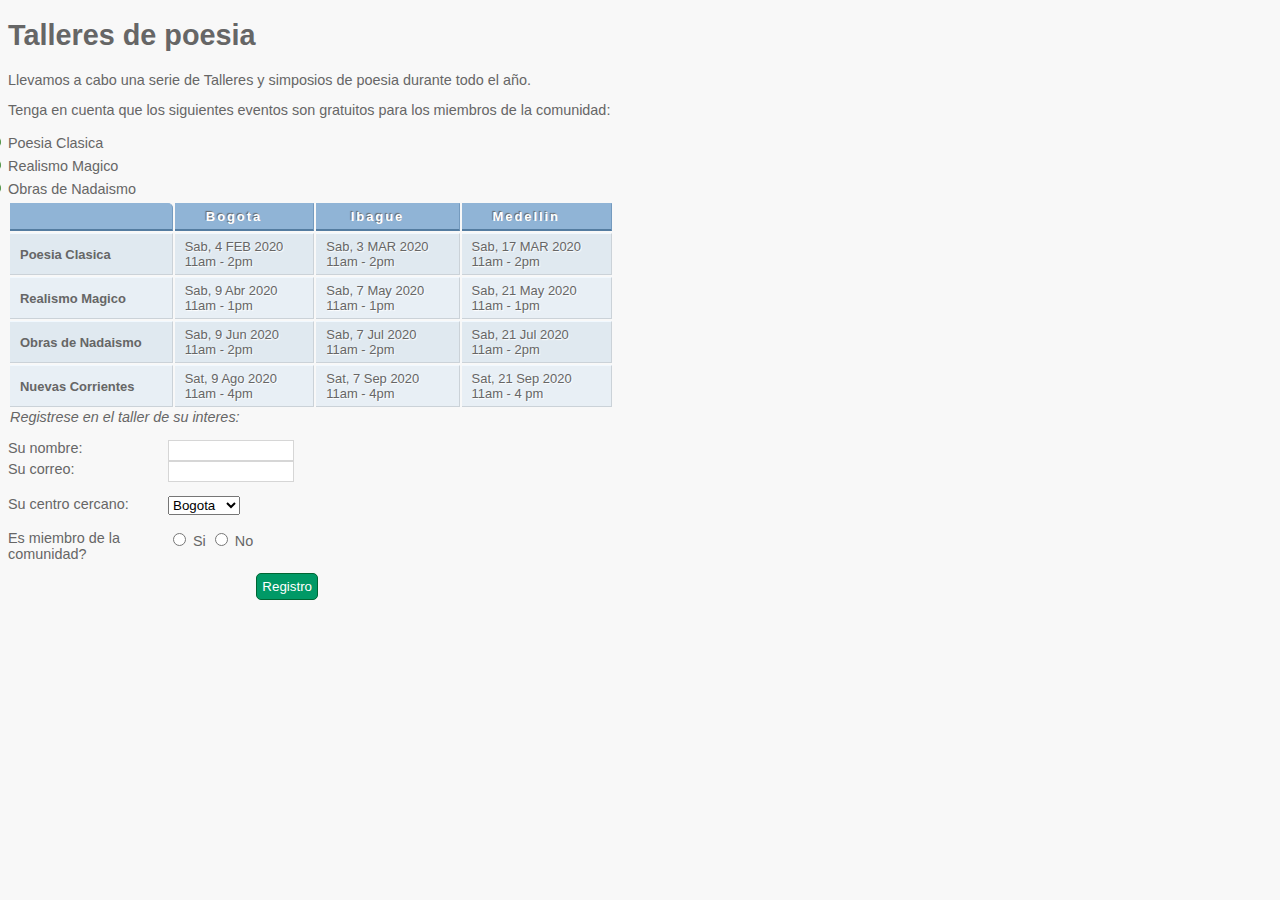
<file: activ_1.html>
<!DOCTYPE html>
<html>
    <head>
        <title>Actividad 01</title>
        <link rel="stylesheet" href="./css/style01.css" />
        </head>
         <body>
            <h1>Talleres de poesia</h1>
            <p>Llevamos a cabo una serie de Talleres y simposios de poesia durante todo el año.</p>
            <p>Tenga en cuenta que los siguientes eventos son gratuitos para los miembros de la comunidad:</p>
            <u1>
                <li>Poesia Clasica</li>
                <li>Realismo Magico</li>
                <li>Obras de Nadaismo</li>
            </u1>
            <table>
              <tr class="head">
              <th></th>
              <th>Bogota</th>
              <th>Ibague</th>
              <th>Medellin</th>
            </th>
            <tr>
                <th>Poesia Clasica</th>
              <td>Sab, 4 FEB 2020<br />11am - 2pm</td>
              <td>Sab, 3 MAR 2020<br />11am - 2pm</td>
              <td>Sab, 17 MAR 2020<br />11am - 2pm</td>
             </tr>

            <tr class="even">
                 <th>Realismo Magico</th>
                 <td>Sab, 9 Abr 2020</th><br />11am - 1pm</td>
                 <td>Sab, 7 May 2020</th><br />11am - 1pm</td>
                 <td>Sab, 21 May 2020</th><br />11am - 1pm</td>
              </tr>

              <tr>
                <th>Obras de Nadaismo</th>
                <td>Sab, 9 Jun 2020</th><br />11am - 2pm</td>
                <td>Sab, 7 Jul 2020</th><br />11am - 2pm</td>
                <td>Sab, 21 Jul 2020</th><br />11am - 2pm</td>
                </tr>

                <tr class="even">
                <th>Nuevas Corrientes</th>
                <td>Sat, 9 Ago 2020</th><br />11am - 4pm</td>
                <td>Sat, 7 Sep 2020</th><br />11am - 4pm</td>
                <td>Sat, 21 Sep 2020</th><br />11am - 4    pm</td>
            </tr>

              </table>
              <form action="actividad_02-html" method="get">
                <filedset>
                   <legend>Registrese en el taller de su interes:</legend>
                   <p><label class="title" for="name">Su nombre:</label>
                   <input type="text" name="name" id="name"><br />
                   <label class="title" for="email">Su correo:</label>
                   <input type="text" name="email" id="email"></p>
                <p><label for="location" class="title">Su centro cercano:</label>
                    <select name="location" id="location">
                      <option value="bo">Bogota</option>
                      <option value="ib">Ibague</option>
                      <option value="me">Medellin</option>

                    </select></p>
                   <span class="title">Es miembro de la comunidad?</span>
                   <label><input type="radio" name="member" value="si" /> Si</label>
                   <label><input type="radio" name="member" value="no" /> No</label></p>
                <filedset>
            <div class="submit"><input type="submit" value="Registro" /></div>
            </form>
    </body>
</html>
</file>
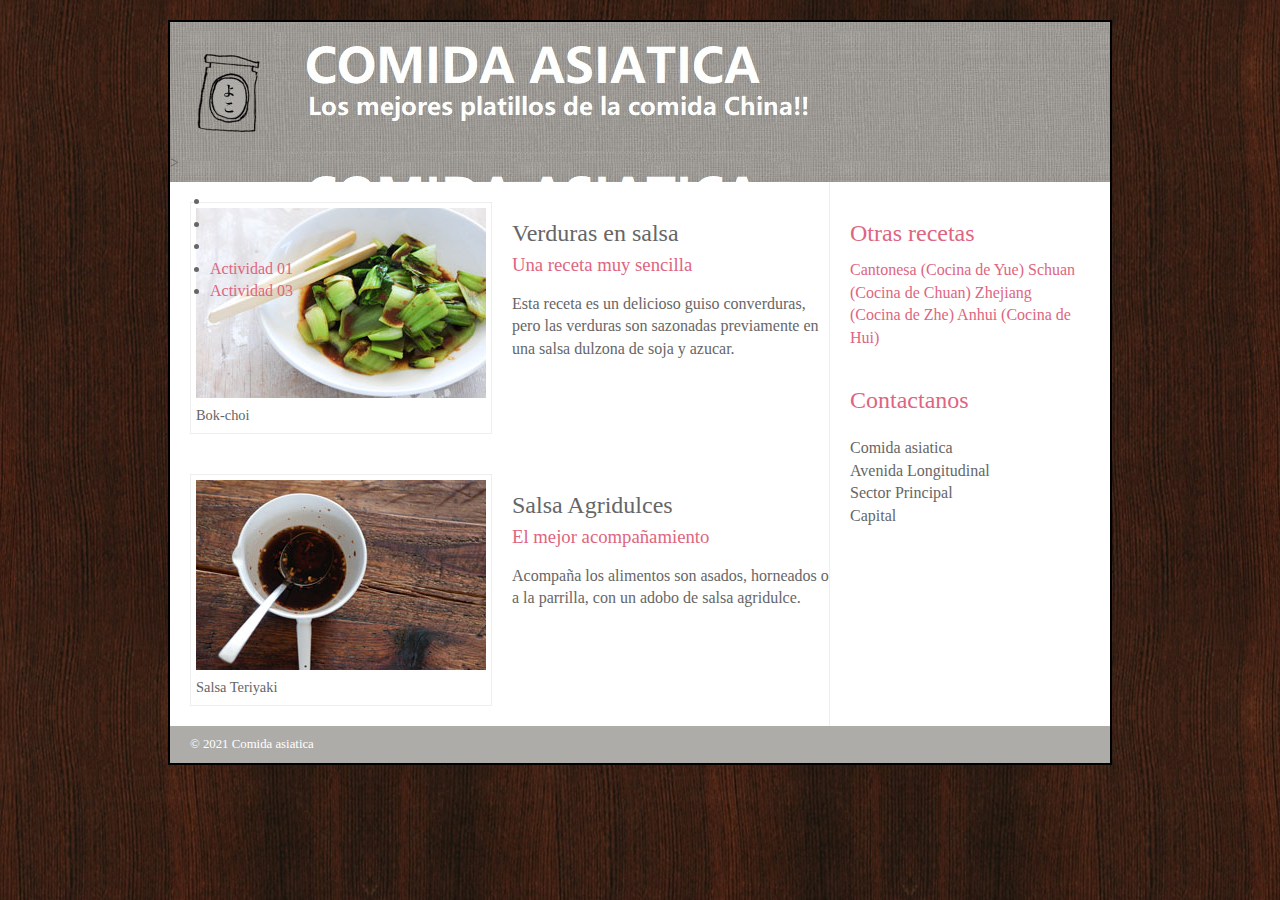
<file: activ_2.html>
<!DOCTYPE html>
<html>
    <head>
        <title>Actividad 02</title>
<link rel="stylesheet" href="./css/style02.css">
    </head>
    <body>
      <div class="wrapper">
          <header>
              <h1>Yoko' Kitchen</h1>>
              <nat>
               <ul>
                   <li><a href="" class="current"></a></li>
                   <li><a href="" eventos></a></li>
                   <li><a href="" reservas></a></li>
                   <li><a href="activ_1.html" >Actividad 01</a></li>
                   <li><a href="activ_3.html" >Actividad 03</a></li>
                   </ul>
              </nat>
          </header>
          <section class="courses">
              <article>
                  <figure>
                      <img src="./images/bok-choi.jpg" alt="Bok-choi" />
                      <figcaption>Bok-choi</figcaption>
                  </figure>
                  <hgroup>
                      <h2>Verduras en salsa</h2>
                      <h3>Una receta muy sencilla</h3>
                   </hgroup>
                   <p>Esta receta es un delicioso guiso converduras, pero las
                       verduras son sazonadas previamente en una salsa dulzona de soja y azucar.
                   </p>
              </article>
              <article>
                  <figure>
                     <img src="./images/teriyaki.jpg" alt="Teriyaki sauce" />
                     <figcaption>Salsa Teriyaki</figcaption>
                  </figure>
                  <hgroup>
                      <h2>Salsa Agridulces</h2>
                      <h3>El mejor acompañamiento</h3>
                  </hgroup>
                  <p>Acompaña los alimentos son asados, horneados o a la parrilla,
                      con un adobo de salsa agridulce.</p>
              </article>
          </section>
          <aside>
              <section class="popular-recipes">
                  <h2>Otras recetas</h2>
                  <a href="">Cantonesa (Cocina de Yue)</a>
                  <a href="">Schuan (Cocina de Chuan)</a>
                  <a href="">Zhejiang (Cocina de Zhe)</a>
                  <a href="">Anhui (Cocina de Hui)</a>
              </section>
              <section class="contact-details">
                  <h2>Contactanos</h2>
                  <p>Comida asiatica<br />
                     Avenida Longitudinal<br />
                     Sector Principal<br />
                     Capital</p>
              </section>
            </aside>
            <footer>
                &copy; 2021 Comida asiatica
            </footer>
        </div>
    </body>
</html>
</file>
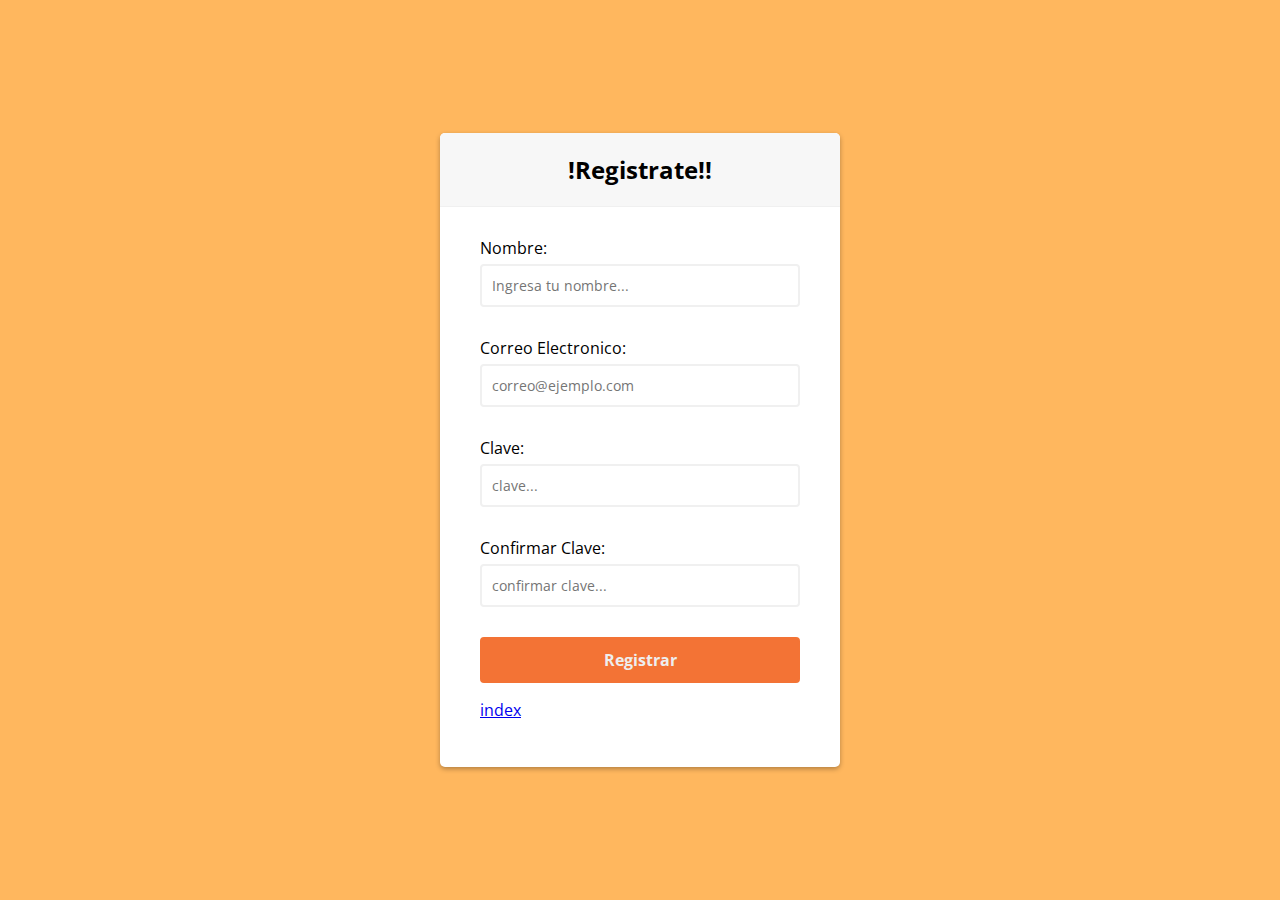
<file: activ_3.html>
<!DOCTYPE html>
<html>
    <head>
    <link
    rel="stylesheet"
    href="https://cdnjs.cloudflare.com/ajax/libs/font-awesome/4.7.0/css/font-awesome.min.css"
    />
    <link rel="stylesheet" href=".\css\style03.css" />
    <title>Actividad 03</title>
    <meta charset="UTF-8" />
    </head>
    <body>
        <div class="container">
            <div class="header">
                <h2>!Registrate!!</h2>
            </div>
            <form class="form" id="form">
                <div class="form_control">
                    <label>Nombre:</label>
                    <input
                      type="text"
                      placeholder="Ingresa tu nombre..."
                      id="nombre"
                    />
                    <i class="fa fa-check-circle"></i>
                    <i class="fa fa-exclamation-circle"></i>
                    <small>Error message</small>
                </div>
                <div class="form_control">
                    <label>Correo Electronico:</label>
                    <input type="email" placeholder="correo@ejemplo.com" id="correo" />
                    <i class="fa fa-check-circle"></i>
                    <i class="fa fa-exclamation-circle"></i>
                    <small>Error message</small>
                </div>
                <div class="form_control">
                    <label>Clave:</label>
                    <input type="password" placeholder="clave..." id="clave" />
                    <i class="fa fa-check-circle"></i>
                    <i class="fa fa-exclamation-circle"></i>
                    <small>Error message</small>
                </div>
                <div class="form_control">
                    <label>Confirmar Clave:</label>
                    <input
                    type="password"
                    placeholder="confirmar clave..."
                    id="confirmarClave"
                    />
                    <i class="fa fa-check-circle"></i>
                    <i class="fa fa-exclamation-circle"></i>
                    <small>Error message</small>
                </div>
                <button>Registrar</button>
                <p><a href="../index.html" target="_blank">index</a></p>
            </form>
        </div>
        <script src="./js/script.js"></script>
    </body>
</html>
</file>
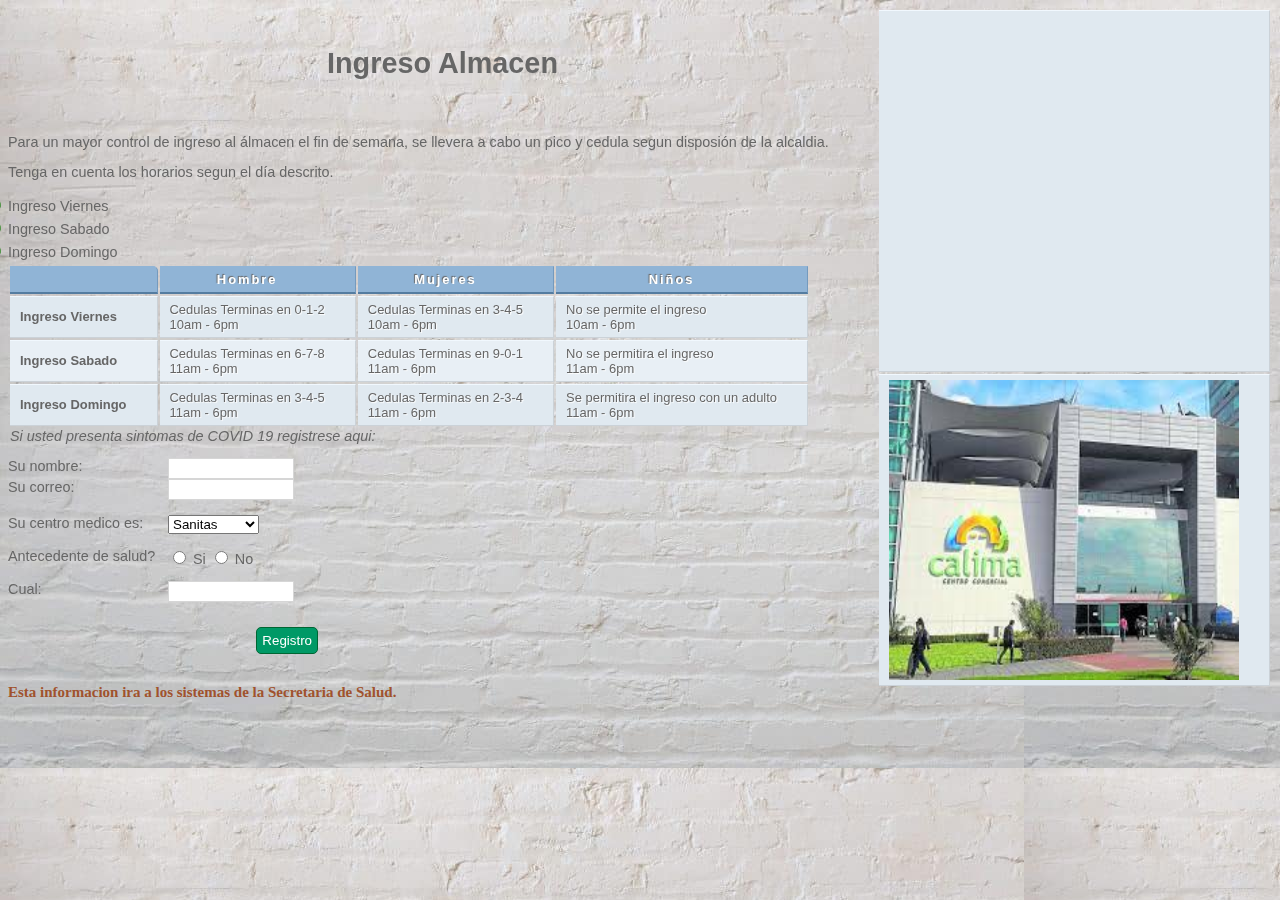
<file: Propio_1.html>
<!DOCTYPE html>
<html>
    <head>
        <title>Personalizado 1</title>
        <link rel="stylesheet" href="./css/style001.css" />
    </head>
         <body>
          <div id="uno">
            <table id="tabla">
              <tr>
                <td>
                  <iframe src="https://www.google.com/maps/embed?pb=!1m18!1m12!1m3!1d15907.448700779054!2d-74.09509633277379!3d4.618666096644778!2m3!1f0!2f0!3f0!3m2!1i1024!2i768!4f13.1!3m3!1m2!1s0x8e3f997aef41fa05%3A0xc30a0c9aa47dc931!2sMallplaza%20NQS!5e0!3m2!1ses-419!2sco!4v1618181321799!5m2!1ses-419!2sco" style="border:0;" allowfullscreen="" loading="lazy"></iframe>

                </td>
              </tr>

              <tr>
                <td>
                  <img src="./images/centro_comercial.jpeg" title="Imagen de centro comercial">
                </td>
              </tr>

          </table>
        </div>
           <div class="center">
            <h1>Ingreso Almacen</h1>
           </div>
            <p>Para un mayor control de ingreso al álmacen el fin de semana, se llevera a cabo un pico y cedula segun disposión de la alcaldia.</p>
            <p>Tenga en cuenta los horarios segun el día descrito.</p>
            <u1>
                <li>Ingreso Viernes</li>
                <li>Ingreso Sabado</li>
                <li>Ingreso Domingo</li>
            </u1>
            <table>
              <tr class="head">
              <th></th>
              <th>Hombre</th>
              <th>Mujeres</th>
              <th>Niños</th>
            </th>
            <tr>
                <th>Ingreso Viernes</th>
              <td>Cedulas Terminas en 0-1-2<br />10am - 6pm</td>
              <td>Cedulas Terminas en 3-4-5<br />10am - 6pm</td>
              <td>No se permite el ingreso<br />10am - 6pm</td>
             </tr>

            <tr class="even">
                 <th>Ingreso Sabado</th>
                 <td>Cedulas Terminas en 6-7-8</th><br />11am - 6pm</td>
                 <td>Cedulas Terminas en 9-0-1</th><br />11am - 6pm</td>
                 <td>No se permitira el ingreso</th><br />11am - 6pm</td>
              </tr>

              <tr>
                <th>Ingreso Domingo</th>
                <td>Cedulas Terminas en 3-4-5</th><br />11am - 6pm</td>
                <td>Cedulas Terminas en 2-3-4</th><br />11am - 6pm</td>
                <td>Se permitira el ingreso con un adulto</th><br />11am - 6pm</td>
                </tr>

            </tr>
              </table>
              <form action="" method="get">
                <filedset>
                   <legend>Si usted presenta sintomas de COVID 19 registrese aqui:</legend>
                   <p><label class="title" for="name">Su nombre:</label>
                   <input type="text" name="name" id="name"><br />
                   <label class="title" for="email">Su correo:</label>
                   <input type="text" name="email" id="email"></p>
                <p><label for="location" class="title">Su centro medico es:</label>
                    <select name="location" id="location">
                      <option value="sa">Sanitas</option>
                      <option value="nue">Nueva EPS</option>
                      <option value="sal">Salud Total</option>
                      <option value="com">Compensar</option>
                      <option value="fa">Famisanar</option>

            </form>
                    </select></p>
                   <span class="title">Antecedente de salud?</span>
                   <label><input type="radio" name="member" value="si" /> Si</label>
                   <label><input type="radio" name="member" value="no" /> No</label></p>
                   <p><label class="title" for="cu">Cual:</label>
                    <input type="text" name="cu" id="cu"><br />
                <filedset>
            <div class="submit"><input type="submit" value="Registro" /></div><br />
            </form>
          <p><h1 class="uno">Esta informacion ira a los sistemas de la Secretaria de Salud.</h1></p>
    </body>
</html>
</file>
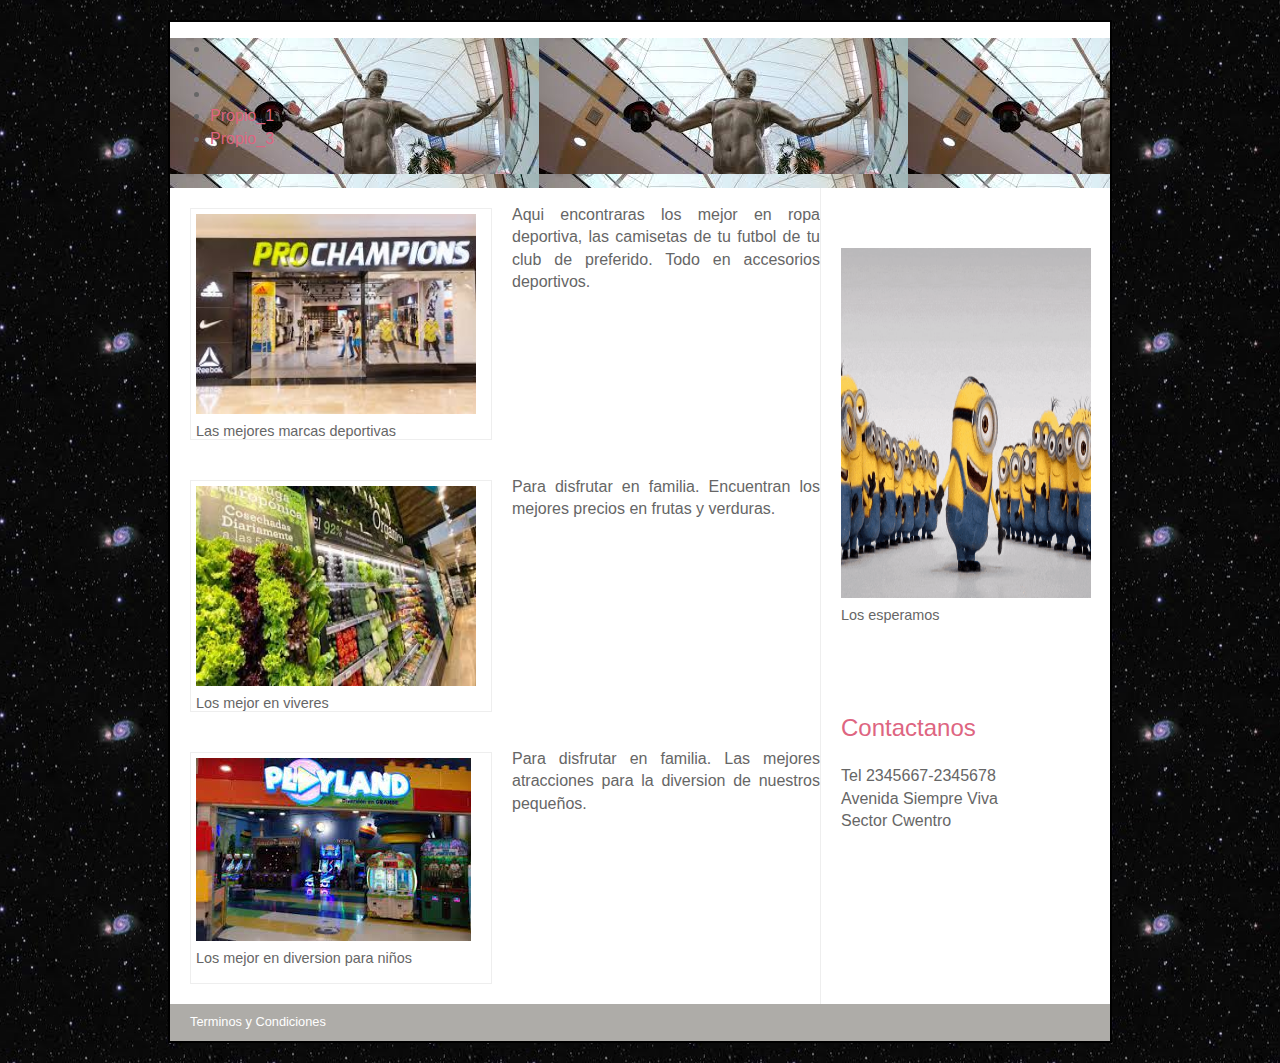
<file: Propio_2.html>
<!DOCTYPE html>
<html>
    <head>
        <title>Personalizado 2</title>
<link rel="stylesheet" href="./css/style002.css">
    </head>
    <body>
      <div class="wrapper">
          <header>
              <nat>
               <ul>
                   <li><a href="" class="current"></a></li>
                   <li><a href="" eventos></a></li>
                   <li><a href="" reservas></a></li>
                   <li><a href="Propio_1.html" >Propio_1</a></li>
                   <li><a href="Propio_3.html" >Propio_3</a></li>
                   </ul>
              </nat>
          </header>
          <section class="courses">
              <article>
                  <figure>
                    <img src="./images/alamacen_de.jpeg" width="280" height="200"  alt="deporte" />
                      <figcaption>Las mejores marcas deportivas</figcaption>
                  </figure>
                   <p>Aqui encontraras los mejor en ropa deportiva, las camisetas de tu futbol de tu club de preferido. Todo en accesorios deportivos.
                   </p>
              </article>

              <article>
                  <figure>
                     <img src="./images/carulla.jpeg" width="280" height="200" alt="alamcen de cadena" />
                     <figcaption>Los mejor en viveres</figcaption>
                  </figure>
                  <p>Para disfrutar en familia.
                    Encuentran los mejores precios en frutas
                        y verduras.</p>
              </article>

              <article>
                <figure>
                   <img src="./images/play.jpeg" alt="juegos" />
                   <figcaption>Los mejor en diversion para niños</figcaption>
                </figure>
                <p>Para disfrutar en familia.
                Las mejores atracciones para la diversion de nuestros
                pequeños.
                </p>
            </article>
          </section>
          <aside>
              <section class="contact-details">
                <img src="./images/Mini.gif" width="250" height="350" alt="minions" />
                <figcaption>Los esperamos</figcaption>
                  <h2>Contactanos</h2>
                  <p>Tel 2345667-2345678<br />
                     Avenida Siempre Viva<br />
                     Sector Cwentro<br />
              </section>
            </aside>
            <footer>
             Terminos y Condiciones
            </footer>
        </div>
    </body>
</html>
</file>
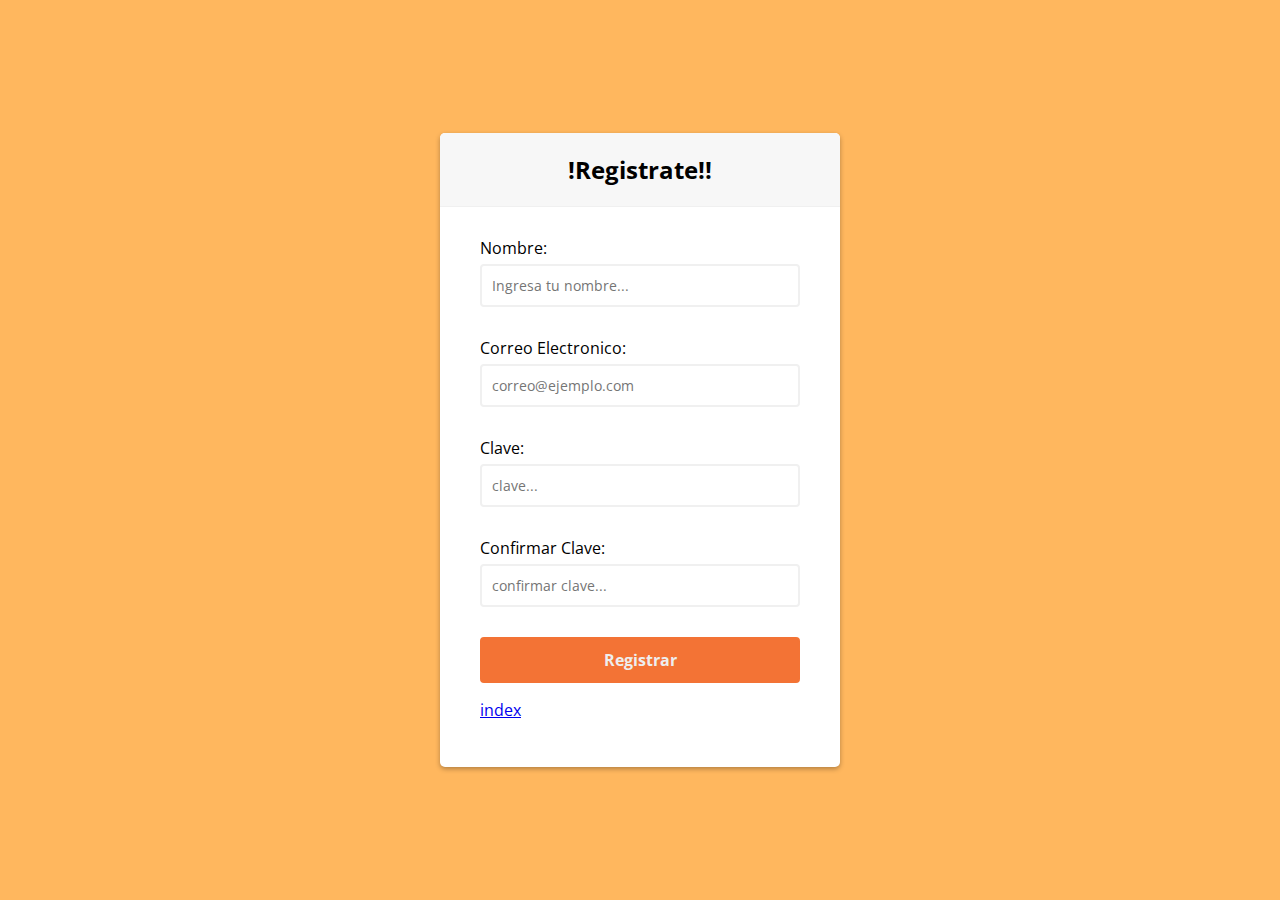
<file: Propio_3.html>
<!DOCTYPE html>
<html>
    <head>
    <link
    rel="stylesheet"
    href="https://cdnjs.cloudflare.com/ajax/libs/font-awesome/4.7.0/css/font-awesome.min.css"
    />
    <link rel="stylesheet" href=".\css\style03.css" />
    <title>Actividad 03</title>
    <meta charset="UTF-8" />
    </head>
    <body>
        <div class="container">
            <div class="header">
                <h2>!Registrate!!</h2>
            </div>
            <form class="form" id="form">
                <div class="form_control">
                    <label>Nombre:</label>
                    <input
                      type="text"
                      placeholder="Ingresa tu nombre..."
                      id="nombre"
                    />
                    <i class="fa fa-check-circle"></i>
                    <i class="fa fa-exclamation-circle"></i>
                    <small>Error message</small>
                </div>
                <div class="form_control">
                    <label>Correo Electronico:</label>
                    <input type="email" placeholder="correo@ejemplo.com" id="correo" />
                    <i class="fa fa-check-circle"></i>
                    <i class="fa fa-exclamation-circle"></i>
                    <small>Error message</small>
                </div>
                <div class="form_control">
                    <label>Clave:</label>
                    <input type="password" placeholder="clave..." id="clave" />
                    <i class="fa fa-check-circle"></i>
                    <i class="fa fa-exclamation-circle"></i>
                    <small>Error message</small>
                </div>
                <div class="form_control">
                    <label>Confirmar Clave:</label>
                    <input
                    type="password"
                    placeholder="confirmar clave..."
                    id="confirmarClave"
                    />
                    <i class="fa fa-check-circle"></i>
                    <i class="fa fa-exclamation-circle"></i>
                    <small>Error message</small>
                </div>
                <button>Registrar</button>
                <p><a href="../index.html" target="_blank">index</a></p>
            </form>
        </div>
        <script src="./js/script.js"></script>
    </body>
</html>
</file>
<file: css/style01.css>
body {
  font-family: Verdana, sans-serif;
  font-size: 90%;
  color: #666;
  background-color: #f8f8f8;
}
li {
  list-style-image: url('../images/icon-plus.png');
  line-height: 1.6em;
}
table {
  border-spacing: Opx;
}
th,
td {
  padding: 5px 30px 5px 10px;
  border-spacing: Opx;
  font-size: 90%;
  margin: 0px;
}

th,
td {
  text-align: left;
  background-color: #e0e9f0;
  border-top: 1px solid #f1f8fe;
  border-bottom: 1px solid #cbd2d8;
  border-right: 1px solid #cbd2d8;
}

tr.head th {
  color: #fff;
  background-color: #90b4d6;
  border-bottom: 2px solid #547ca0;
  border-right: 1px solid #749abe;
  border-top: 1px solid #90b4d6;
  text-align: center;
  text-shadow: -1px -1px 1px #666666;
  letter-spacing: 0.15em;
}
td {
  text-shadow: 1px 1px 1px #ffffff;
}
tr.even td,
tr.even th {
  background-color: #e8eff5;
}
tr.head th:first-child {
  -webkit-border-top-right-radius: 5px;
  -moz-border-radius-topright: 5px;
  border-top-right-radius: 5px;
}
fieldset {
  width: 310px;
  margin-top: 20px;
  border: 1px solid #d6d6d6;
  background-color: #ffffff;
  line-height: 1.6em;
}
legend {
  font-style: italic;
  color: #666666;
}
input[type='text'] {
  width: 120px;
  border: 1px solid #d6d6d6;
  padding: 2px;
  outline: none;
}
input[type='text']:focus,
input[type='text']:hover {
  background-color: #d0e2f0;
  border: 1px solid #999999;
}
input[type='submit'] {
  border: 1px solid #006633;
  background-color: #009966;
  color: #ffffff;
  border-radius: 5px;
  padding: 5px;
  margin-top: 10px;
}
input[type='submit']:hover {
  border: 1px solid #006633;
  background-color: #00cc33;
  color: #ffffff;
  cursor: pointer;
}
.title {
  float: left;
  width: 160px;
  clear: left;
}
.submit {
  width: 310px;
  text-align: right;
}

.center {
  display: flex;
  justify-content: center;
  align-items: center;
  padding: 20px;
}

h1.uno {
  color: sienna;
  font-family: Georgia, 'Times New Roman', Times, serif;
  font-size: 15px;
}
</file>
<file: css/style02.css>
header,
section,
footer,
aside,
nav,
article,
figure,
figcaption {
  display: block;
}
body {
  color: #666666;
  background-color: #f9f8f6;
  background-image: url('../images/dark-wood.jpg');
  background-position: center;
  font-family: Georgia, Times, serif;
  line-height: 1.4em;
  margin: 0px;
}
.wrapper {
  width: 940px;
  margin: 20px auto 20px auto;
  border: 2px solid #000000;
  background-color: #ffffff;
}
header {
  height: 160px;
  background-image: url('../images/header.jpg');
}
h1 {
  text-indent: -9999px;
  width: 940px;
  height: 130px;
  margin: 0px;
}
nav,
footer {
  clear: both;
  color: #ffffff;
  background-color: #aeaca8;
  height: 30px;
}
nav ul {
  margin: Opx;
  padding: 5px 0px 5px 30px;
}
nav li a {
  color: #ffffff;
}
nav li a:hover,
nav li a.current {
  color: #000000;
}
section.courses {
  float: left;
  width: 659px;
  border-right: 1px solid #eeeeee;
}
article {
  clear: both;
  overflow: auto;
  width: 100%;
}
hgroup {
  margin-top: 40px;
}
figure {
  float: left;
  width: 290px;
  height: 220px;
  padding: 5px;
  margin: 20px;
  border: 1px solid #eeeeee;
}
figcaption {
  font-size: 90%;
  text-align: left;
}
aside {
  width: 230px;
  float: left;
  padding: 0px 0px 0px 20px;
}
aside section a:hover {
  color: #985d6a;
  background-color: #efefef;
}
a {
  color: #de6581;
  text-decoration: none;
}
h1,
h2,
h3 {
  font-weight: normal;
}
h2 {
  margin: 10px 0px 5px 0px;
  padding: 0px;
}
h3 {
  margin: 10px 0px 5px 0px;
  color: #de6581;
}
aside h2 {
  padding: 30px 0px 10px 0px;
  color: #de6581;
}
footer {
  font-size: 80%;
  padding: 7px 0px 0px 20px;
}
</file>
<file: css/style001.css>
body {
  font-family: Verdana, sans-serif;
  font-size: 90%;
  color: #666666;
  background-image: url('../images/pared-como-fondo-blanco-1024x768.jpg');
}
li {
  list-style-image: url('../images/icon-plus.png');
  line-height: 1.6em;
}
table {
  border-spacing: Opx;
}
th,
td {
  padding: 5px 30px 5px 10px;
  border-spacing: Opx;
  font-size: 90%;
  margin: 0px;
}

th,
td {
  text-align: left;
  background-color: #e0e9f0;
  border-top: 1px solid #f1f8fe;
  border-bottom: 1px solid #cbd2d8;
  border-right: 1px solid #cbd2d8;
}

tr.head th {
  color: #fff;
  background-color: #90b4d6;
  border-bottom: 2px solid #547ca0;
  border-right: 1px solid #749abe;
  border-top: 1px solid #90b4d6;
  text-align: center;
  text-shadow: -1px -1px 1px #666666;
  letter-spacing: 0.15em;
}
td {
  text-shadow: 1px 1px 1px #ffffff;
}
tr.even td,
tr.even th {
  background-color: #e8eff5;
}
tr.head th:first-child {
  -webkit-border-top-right-radius: 5px;
  -moz-border-radius-topright: 5px;
  border-top-right-radius: 5px;
}
fieldset {
  width: 310px;
  margin-top: 20px;
  border: 1px solid #d6d6d6;
  background-color: #ffffff;
  line-height: 1.6em;
}
legend {
  font-style: italic;
  color: #666666;
}
input[type='text'] {
  width: 120px;
  border: 1px solid #d6d6d6;
  padding: 2px;
  outline: none;
}
input[type='text']:focus,
input[type='text']:hover {
  background-color: #d0e2f0;
  border: 1px solid #999999;
}
input[type='submit'] {
  border: 1px solid #006633;
  background-color: #009966;
  color: #ffffff;
  border-radius: 5px;
  padding: 5px;
  margin-top: 10px;
}
input[type='submit']:hover {
  border: 1px solid #006633;
  background-color: #00cc33;
  color: #ffffff;
  cursor: pointer;
}
.title {
  float: left;
  width: 160px;
  clear: left;
}
.submit {
  width: 310px;
  text-align: right;
}

.center {
  display: flex;
  justify-content: center;
  align-items: center;
  padding: 20px;
}

h1.uno {
  color: sienna;
  font-family: Georgia, 'Times New Roman', Times, serif;
  font-size: 15px;
}
img {
  width: 350px;
  height: 300px;
  float: right;
  top: 30px;
}

iframe {
  width: 350px;
  height: 350px;
  float: right;
}

#uno {
  float: right;
}

#tabla {
  top: 100px;
}
</file>
<file: css/style002.css>
header,
section,
footer,
aside,
nav,
article,
figure,
figcaption {
  display: block;
}
body {
  color: #666666;
  background-color: #f9f8f6;
  background-image: url('../images/fondo_1.jpeg');
  background-position: center;
  font-family: 'Franklin Gothic Medium', 'Arial Narrow', Arial, sans-serif,
    Times, serif;
  line-height: 1.4em;
  margin: 0px;
  text-align: justify;
}
.wrapper {
  width: 940px;
  margin: 20px auto 20px auto;
  border: 2px solid #000000;
  background-color: #ffffff;
}
header {
  height: 150px;
  background-image: url('../images/logo1.jpeg');
}
h1 {
  text-indent: -9999px;
  width: 940px;
  height: 130px;
  margin: 0px;
}
nav,
footer {
  clear: both;
  color: #ffffff;
  background-color: #aeaca8;
  height: 30px;
}
nav ul {
  margin: Opx;
  padding: 5px 0px 5px 30px;
}
nav li a {
  color: #ffffff;
}
nav li a:hover,
nav li a.current {
  color: #000000;
}
section.courses {
  float: left;
  width: 650px;
  border-right: 1px solid #eeeeee;
}
article {
  clear: both;
  overflow: auto;
  width: 100%;
}
hgroup {
  margin-top: 40px;
}
figure {
  float: left;
  width: 290px;
  height: 220px;
  padding: 5px;
  margin: 20px;
  border: 1px solid #eeeeee;
}
figcaption {
  font-size: 90%;
  text-align: left;
}
aside {
  width: 230px;
  float: left;
  padding: 0px 0px 0px 20px;
}
aside section a:hover {
  color: #985d6a;
  background-color: #efefef;
}
a {
  color: #de6581;
  text-decoration: none;
}
h1,
h2,
h3 {
  font-weight: normal;
}
h2 {
  margin: 10px 0px 5px 0px;
  padding: 0px;
}
h3 {
  margin: 10px 0px 5px 0px;
  color: #de6581;
}
aside h2 {
  padding: 30px 0px 10px 0px;
  color: #de6581;
}
footer {
  font-size: 80%;
  padding: 7px 0px 0px 20px;
}

section.contact-details,
h2 {
  margin-top: 60px;
}
</file>
